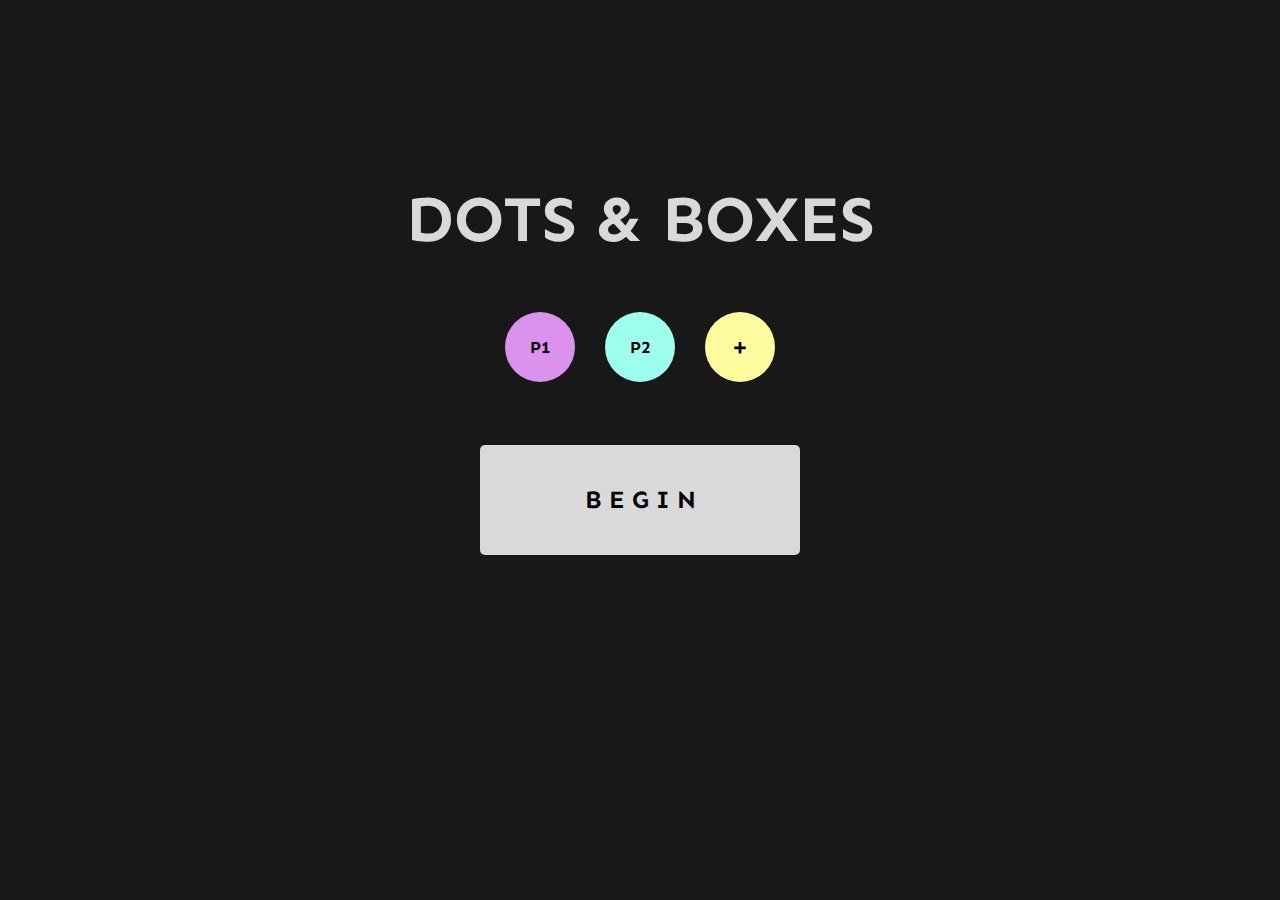
<file: index.html>
<html lang="en">
  <head>
    <meta charset="UTF-8" />
    <meta http-equiv="X-UA-Compatible" content="IE=edge" />
    <meta name="viewport" content="width=device-width, initial-scale=1.0" />
    <title>Dots & Boxes</title>
    <link rel="stylesheet" href="./master.css" />
    <link
      href="https://fonts.googleapis.com/css2?family=Sen:wght@400;700;800&display=swap"
      rel="stylesheet"
    />
  </head>
  <body>
    <div class="content">
      <h2>DOTS & BOXES</h2>
      <div class="players">
        <button disabled id="p1">P1</button>
        <button disabled id="p2">P2</button>
        <button id="possiblePlayer3">&plus;</button>
      </div>
      <div class="startButton">
        <form action="game.html">
          <button id="start" name="playerNum">B E G I N</button>
        </form>
      </div>
    </div>
    <script type="text/javascript" src="index.js"></script>
  </body>
</html>
</file>
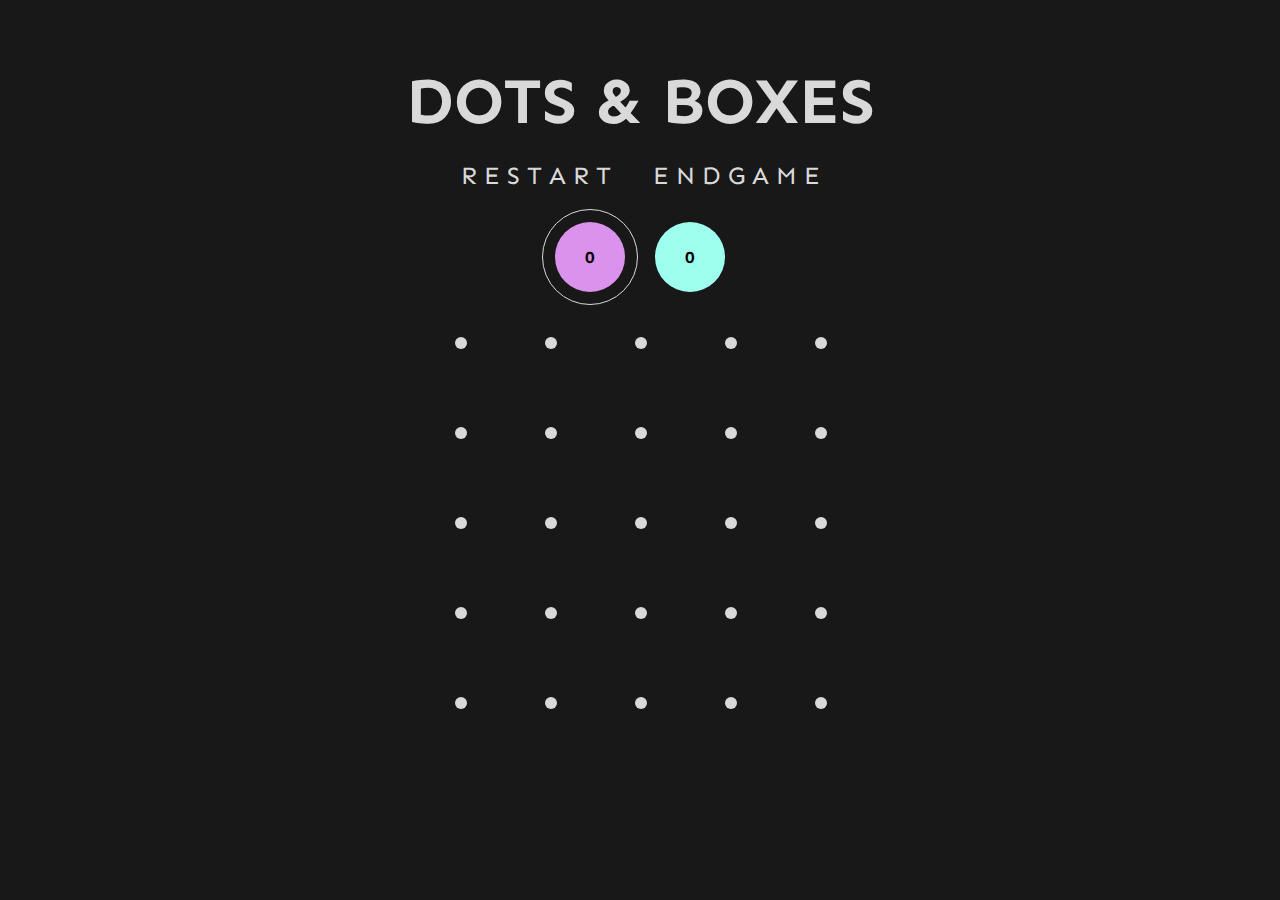
<file: game.html>
<html lang="en">
  <head>
    <meta charset="UTF-8" />
    <meta http-equiv="X-UA-Compatible" content="IE=edge" />
    <meta name="viewport" content="width=device-width, initial-scale=1.0" />
    <title>Dots & Boxes</title>
    <link rel="stylesheet" href="./game.css" />
    <link
      href="https://fonts.googleapis.com/css2?family=Sen:wght@400;700;800&display=swap"
      rel="stylesheet"
    />
  </head>
  <body id="gameContent">
    <div class="content">
      <h2>DOTS & BOXES</h2>
      <div class="restart">
        <button id="restart">R E S T A R T</button>
        <form action="./gameover.html">
          <button id="end" name="winner">E N D G A M E</button>
        </form>
      </div>
      <div id="score">
        <button disabled id="p1">0</button>
        <button disabled id="p2">0</button>
      </div>
      <div id="gridDots">
        <div class="square 1">
          <button class="dot" disabled></button>
          <button class="line top"></button>
          <button class="line left"></button>
        </div>
        <div class="square 2">
          <button class="dot" disabled></button>
          <button class="line top"></button>
          <button class="line left"></button>
        </div>
        <div class="square 3">
          <button class="dot" disabled></button>
          <button class="line top"></button>
          <button class="line left"></button>
        </div>
        <div class="square 4">
          <button class="dot" disabled></button>
          <button class="line top"></button>
          <button class="line left"></button>
          <button class="line right"></button>
        </div>
        <div class="square">
          <button class="dot" disabled></button>
        </div>
        <div class="square 5">
          <button class="dot" disabled></button>
          <button class="line top"></button>
          <button class="line left"></button>
        </div>
        <div class="square 6">
          <button class="dot" disabled></button>
          <button class="line top"></button>
          <button class="line left"></button>
        </div>
        <div class="square 7">
          <button class="dot" disabled></button>
          <button class="line top"></button>
          <button class="line left"></button>
        </div>
        <div class="square 8">
          <button class="dot" disabled></button>
          <button class="line top"></button>
          <button class="line left"></button>
          <button class="line right"></button>
        </div>
        <div class="square">
          <button class="dot" disabled></button>
        </div>
        <div class="square 9">
          <button class="dot" disabled></button>
          <button class="line top"></button>
          <button class="line left"></button>
        </div>
        <div class="square 10">
          <button class="dot" disabled></button>
          <button class="line top"></button>
          <button class="line left"></button>
        </div>
        <div class="square 11">
          <button class="dot" disabled></button>
          <button class="line top"></button>
          <button class="line left"></button>
        </div>
        <div class="square 12">
          <button class="dot" disabled></button>
          <button class="line top"></button>
          <button class="line left"></button>
          <button class="line right"></button>
        </div>
        <div class="square">
          <button class="dot" disabled></button>
        </div>
        <div class="square 13">
          <button class="dot" disabled></button>
          <button class="line top"></button>
          <button class="line left"></button>
        </div>
        <div class="square 14">
          <button class="dot" disabled></button>
          <button class="line top"></button>
          <button class="line left"></button>
        </div>
        <div class="square 15">
          <button class="dot" disabled></button>
          <button class="line top"></button>
          <button class="line left"></button>
        </div>
        <div class="square 16">
          <button class="dot" disabled></button>
          <button class="line top"></button>
          <button class="line left"></button>
          <button class="line right"></button>
        </div>
        <div class="square">
          <button class="dot" disabled></button>
        </div>
        <div class="square 13">
          <button class="dot" disabled></button>
          <button class="line bottom"></button>
        </div>
        <div class="square 14">
          <button class="dot" disabled></button>
          <button class="line bottom"></button>
        </div>
        <div class="square 15">
          <button class="dot" disabled></button>
          <button class="line bottom"></button>
        </div>
        <div class="square 16">
          <button class="dot" disabled></button>
          <button class="line bottom"></button>
        </div>
        <div class="square">
          <button class="dot" disabled></button>
        </div>
      </div>
    </div>
    <script type="text/javascript" src="game.js"></script>
  </body>
</html>
</file>
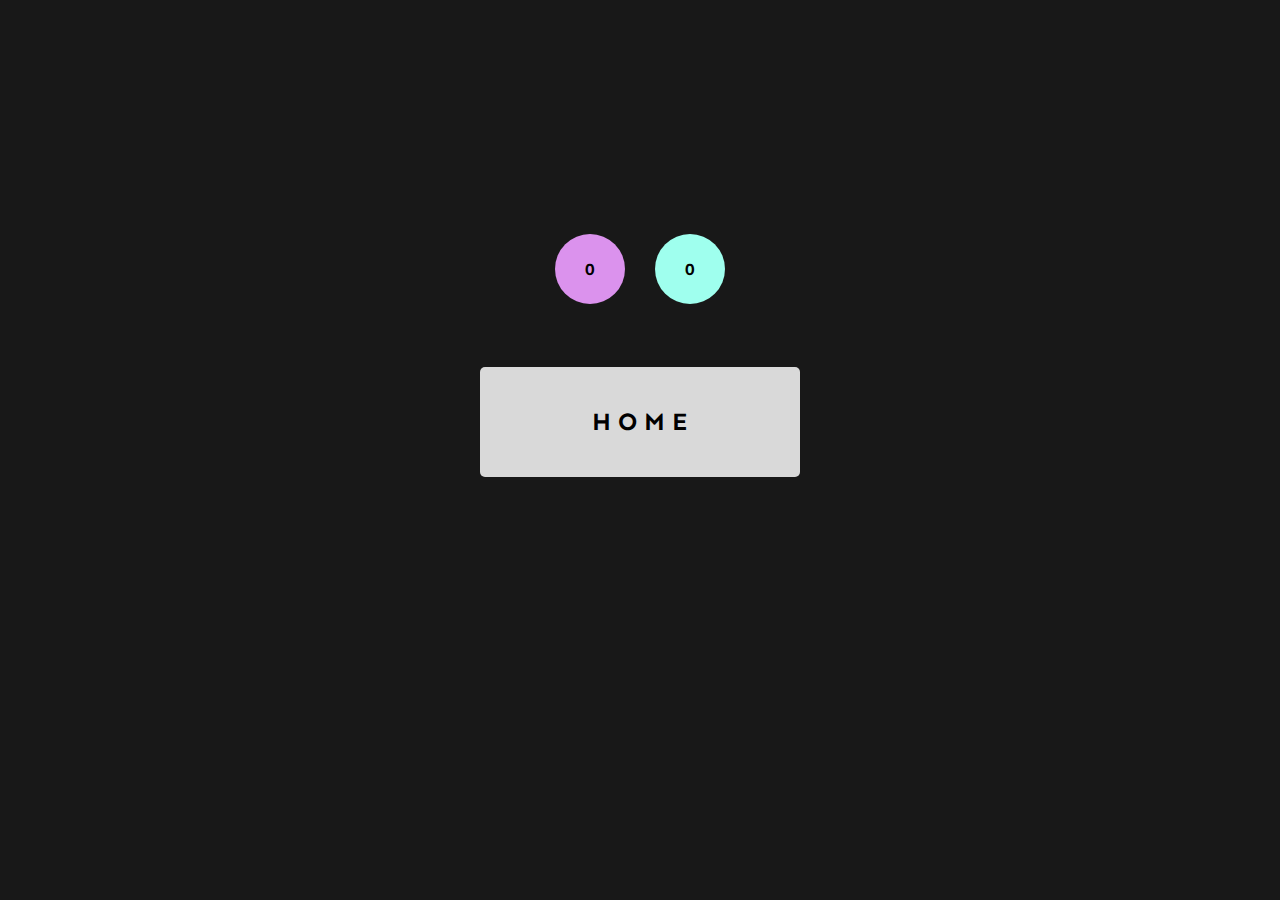
<file: gameover.html>
<html lang="en">
  <head>
    <meta charset="UTF-8" />
    <meta http-equiv="X-UA-Compatible" content="IE=edge" />
    <meta name="viewport" content="width=device-width, initial-scale=1.0" />
    <title>Dots & Boxes</title>
    <link rel="stylesheet" href="./master.css" />
    <link
      href="https://fonts.googleapis.com/css2?family=Sen:wght@400;700;800&display=swap"
      rel="stylesheet"
    />
  </head>
  <body id="gameover">
    <div class="content">
      <h2 id="win"></h2>
      <div class="players" id="score">
        <button disabled id="p1">0</button>
        <button disabled id="p2">0</button>
      </div>
      <div class="homeButton">
        <a href="home.html"><button id="home">H O M E</button></a>
      </div>
    </div>
    <script type="text/javascript" src="gameover.js"></script>
  </body>
</html>
</file>
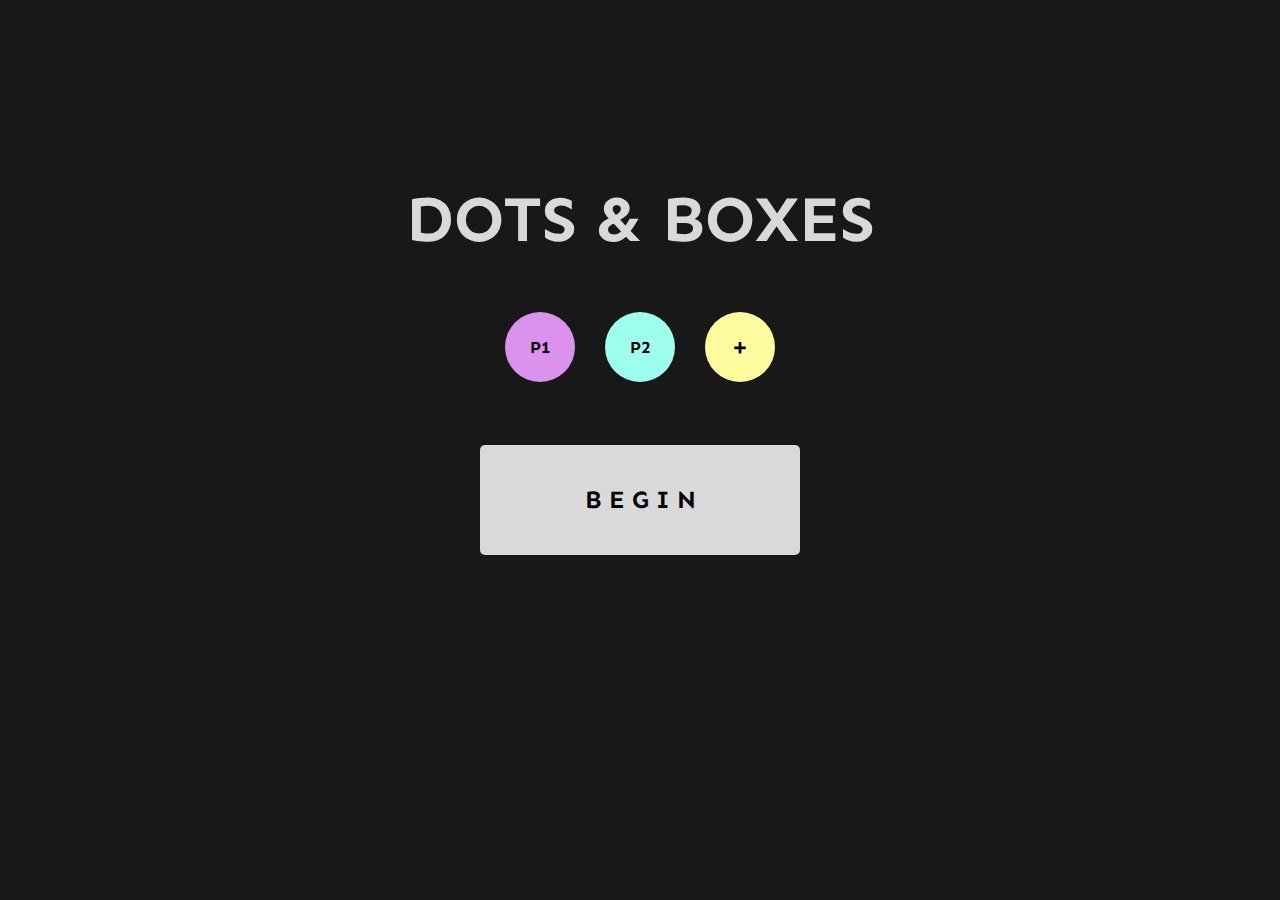
<file: home.html>
<html lang="en">
  <head>
    <meta charset="UTF-8" />
    <meta http-equiv="X-UA-Compatible" content="IE=edge" />
    <meta name="viewport" content="width=device-width, initial-scale=1.0" />
    <title>Dots & Boxes</title>
    <link rel="stylesheet" href="./master.css" />
    <link
      href="https://fonts.googleapis.com/css2?family=Sen:wght@400;700;800&display=swap"
      rel="stylesheet"
    />
  </head>
  <body>
    <div class="content">
      <h2>DOTS & BOXES</h2>
      <div class="players">
        <button disabled id="p1">P1</button>
        <button disabled id="p2">P2</button>
        <button id="possiblePlayer3">&plus;</button>
      </div>
      <div class="startButton">
        <form action="game.html">
          <button id="start" name="playerNum">B E G I N</button>
        </form>
      </div>
    </div>
    <script type="text/javascript" src="home.js"></script>
  </body>
</html>
</file>
<file: master.css>
body {
  background-color: 181818;
  font-family: "Sen", sans-serif;
}

body button {
  font-family: "Sen", sans-serif;
  border: none;
  outline-style: solid;
  outline-color: transparent;
}

.content {
  margin-top: 10%;
  display: flex;
  flex-direction: column;
  justify-content: space-around;
}

h2 {
  color: #d9d9d9;
  font-weight: 700;
  text-align: center;
  font-size: 65px;
}

.players {
  display: flex;
  flex-direction: row;
  justify-content: center;
}

.players button {
  border-radius: 50%;
  width: 70px;
  height: 70px;
  color: black;
  font-weight: 700;
  font-size: 17px;
  margin: 0 15px 62.5px 15px;
}

#p1 {
  background-color: #db92ed;
}

#p2 {
  background-color: #9fffee;
}

#p3 {
  background-color: #fffb9f;
}

#possiblePlayer3 {
  background-color: #fffb9f;
  cursor: pointer;
  font-size: 30px;
  font-weight: 400;
  transition: 0.25s;
}

.startButton,
.homeButton {
  display: flex;
  justify-content: center;
}

#start,
#home {
  background-color: #d9d9d9;
  border-radius: 5px;
  font-weight: 700;
  font-size: 25px;
  cursor: pointer;
  width: 320px;
  height: 110px;
  transition: 0.25s;
}

#start:hover,
#home:hover,
#possiblePlayer3:hover {
  outline-style: solid;
  outline-width: thin;
  outline-color: #d9d9d9;
  outline-offset: 12.5px;
}
</file>
<file: game.css>
body {
  background-color: 181818;
  font-family: "Sen", sans-serif;
}

body button {
  border: none;
  font-family: "Sen", sans-serif;
}

.content {
  display: flex;
  flex-direction: column;
  justify-content: space-around;
}

h2 {
  color: #d9d9d9;
  font-weight: 700;
  text-align: center;
  font-size: 65px;
  margin-bottom: 20px;
}

form {
  margin-bottom: 0;
}

.restart {
  display: flex;
  flex-direction: row;
  justify-content: center;
}

.restart button {
  color: #d9d9d9;
  background-color: transparent;
  cursor: pointer;
  font-weight: 400;
  font-size: 25px;
  outline-style: solid;
  outline-color: transparent;
  transition: 0.25s;
  margin: 0px 15px 0px 15px;
  border-radius: 5px;
}

.restart button:hover {
  outline-style: solid;
  outline-color: #d9d9d9;
  outline-offset: 10px;
  outline-width: thin;
}

#score {
  display: flex;
  flex-direction: row;
  justify-content: center;
}

#score button {
  border-radius: 50%;
  width: 70px;
  height: 70px;
  color: black;
  font-weight: 700;
  font-size: 17px;
  margin: 30px 15px 0 15px;
}

#p1 {
  background-color: #db92ed;
}

#p2 {
  background-color: #9fffee;
}

#p3 {
  background-color: #fffb9f;
}

#gridDots {
  display: grid;
  grid-template-columns: repeat(4, 90px) 0px;
  grid-template-rows: repeat(4, 90px) 0px;
  justify-content: center;
  margin: 50px 0 75px 0;
}

.square {
  position: relative;
  z-index: 4;
}

.dot {
  border-radius: 50%;
  width: 12px;
  height: 12px;
  background-color: #d9d9d9;
  position: absolute;
  margin: 0;
  margin-left: -5.5px;
  margin-top: -5px;
  top: 0;
  left: 0;
  z-index: 8;
  position: relative;
}

.line {
  background-color: transparent;
  z-index: 6;
  width: 90px;
  height: 5px;
  position: relative;
}

.top,
.bottom {
  cursor: pointer;
  margin-top: -8.5px;
}

.left {
  cursor: pointer;
  transform-origin: left;
  rotate: 90deg;
  margin-top: -7px;
}

.right {
  cursor: pointer;
  transform-origin: right;
  rotate: -90deg;
  margin-top: -10px;
}
</file>
